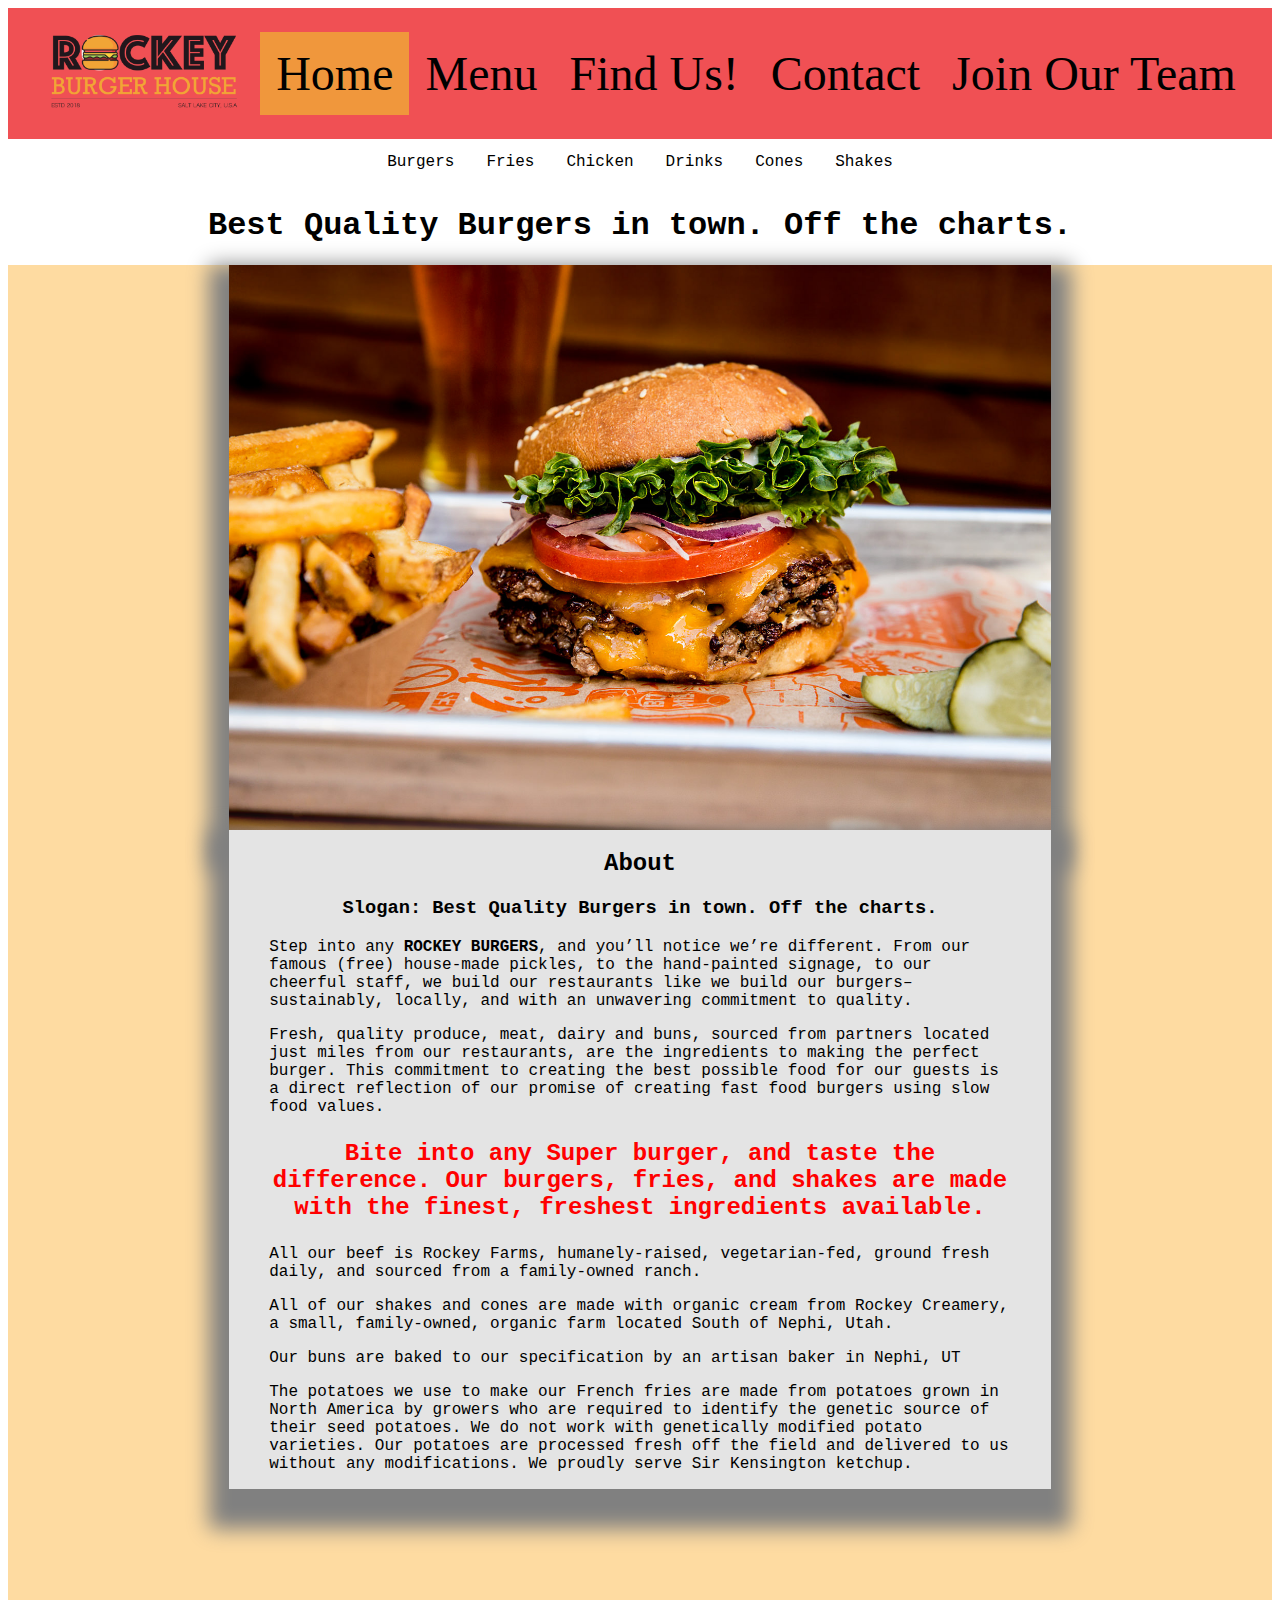
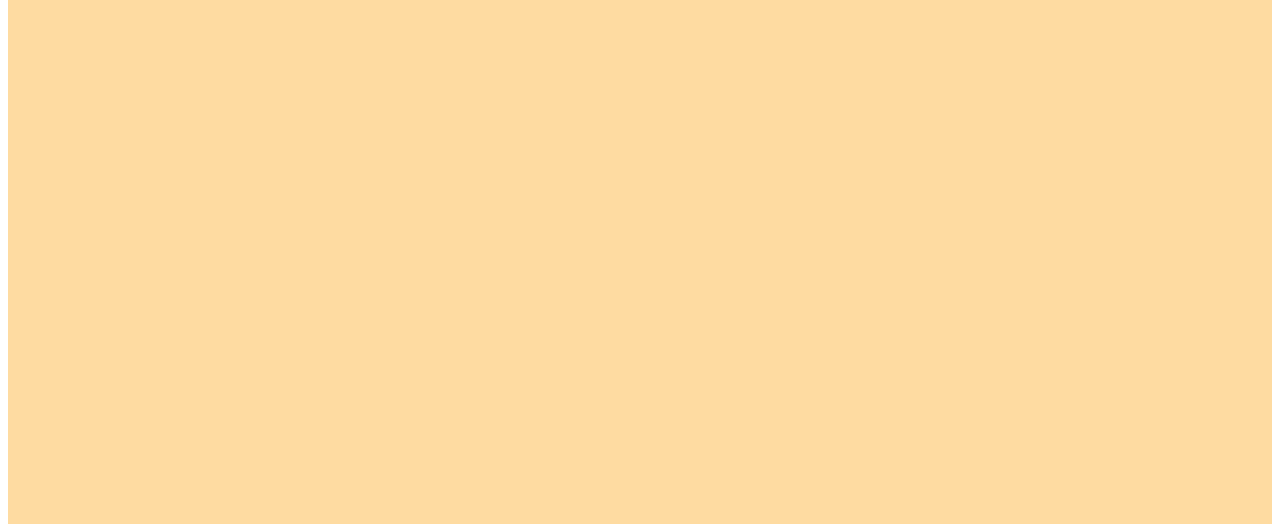
<file: index.html>
<!DOCTYPE html>
<html lang="en-us">

<head>
  <link href="index.css" rel="stylesheet">
  <title>Rockey Burgers</title>
  <meta charset="utf-8">
  <meta name="viewport" content="width=device-width, initial-scale=1, shrink-to-fit=no">
</head>

<body>
<header>
  <navbar>
    <ul>
      <li><a class="" href="index.html"><img class="nav-logo" src="pictures/rockeyburgers01-logo.png" alt="logo"></a>
      </li>
      <li><a class="active" href="../index.html">Home</a>
      </li>
      <li><a class="" href="pages/menu.html">Menu</a></li>
      <li><a class="" href="pages/maps.html">Find Us!</a></li>
      <li><a class="" href="pages/contact.html">Contact</a></li>
      <li><a class="" href="pages/apply.html">Join Our Team</a></li>
    </ul>

  </navbar>
  <nav>
    <ul>
      <li><a class="" href="pages/menu.html">Burgers</a></li>
      <li><a class="" href="pages/menu/fries.html">Fries</a></li>
      <li><a class="" href="pages/menu/chicken.html">Chicken</a></li>
      <li><a class="" href="pages/menu/drinks.html">Drinks</a></li>
      <li><a class="" href="pages/menu/cones.html">Cones</a></li>
      <li><a class="" href="pages/menu/shakes.html">Shakes</a></li>
    </ul>
  </nav>
  <div>
    <h1>Best Quality Burgers in town. Off the charts.</h1>
  </div>
</header>

<main>
  <div class="main-div">
    <img src="pictures/burger-hero.jpg" alt="burger-hero" class="main-pic">

    <div class="about">
      <h2>About</h2>
      <h3>Slogan: Best Quality Burgers in town. Off the charts.</h3>
      <div class="text-body">
        <p>Step into any <b>ROCKEY BURGERS</b>, and you’ll notice we’re different.
          From our famous (free) house-made pickles, to the hand-painted
          signage, to our cheerful staff, we build our restaurants like we build
          our burgers–sustainably, locally, and with an unwavering commitment
          to quality.</p>
        <p>Fresh, quality produce, meat, dairy and buns, sourced from partners
          located just miles from our restaurants, are the ingredients to making
          the perfect burger. This commitment to creating the best possible food
          for our guests is a direct reflection of our promise of creating fast food
          burgers using slow food values.</p>
        <p class="special-text"><b>Bite into any Super burger, and taste the difference.
          Our burgers, fries, and shakes are made with the finest,
          freshest ingredients available.</b></p>
        <p>All our beef is Rockey Farms, humanely-raised, vegetarian-fed,
          ground fresh daily, and sourced from a family-owned ranch.</p>
        <p>All of our shakes and cones are made with organic cream from
          Rockey Creamery, a small, family-owned, organic farm located South
          of Nephi, Utah.</p>
        <p>Our buns are baked to our specification by an artisan baker in Nephi,
          UT</p>
        <p>The potatoes we use to make our French fries are made from
          potatoes grown in North America by growers who are required to
          identify the genetic source of their seed potatoes. We do not work with
          genetically modified potato varieties. Our potatoes are processed
          fresh off the field and delivered to us without any modifications. We
          proudly serve Sir Kensington ketchup.</p>
      </div>
    </div>
    <iframe width="830" height="585" src="https://www.youtube.com/embed/ERUugjLmwuY" frameborder="0"
            allow="accelerometer; autoplay; encrypted-media; gyroscope; picture-in-picture" allowfullscreen></iframe>
  </div>
</main>

<footer>
</footer>

</body>

</html>
</file>
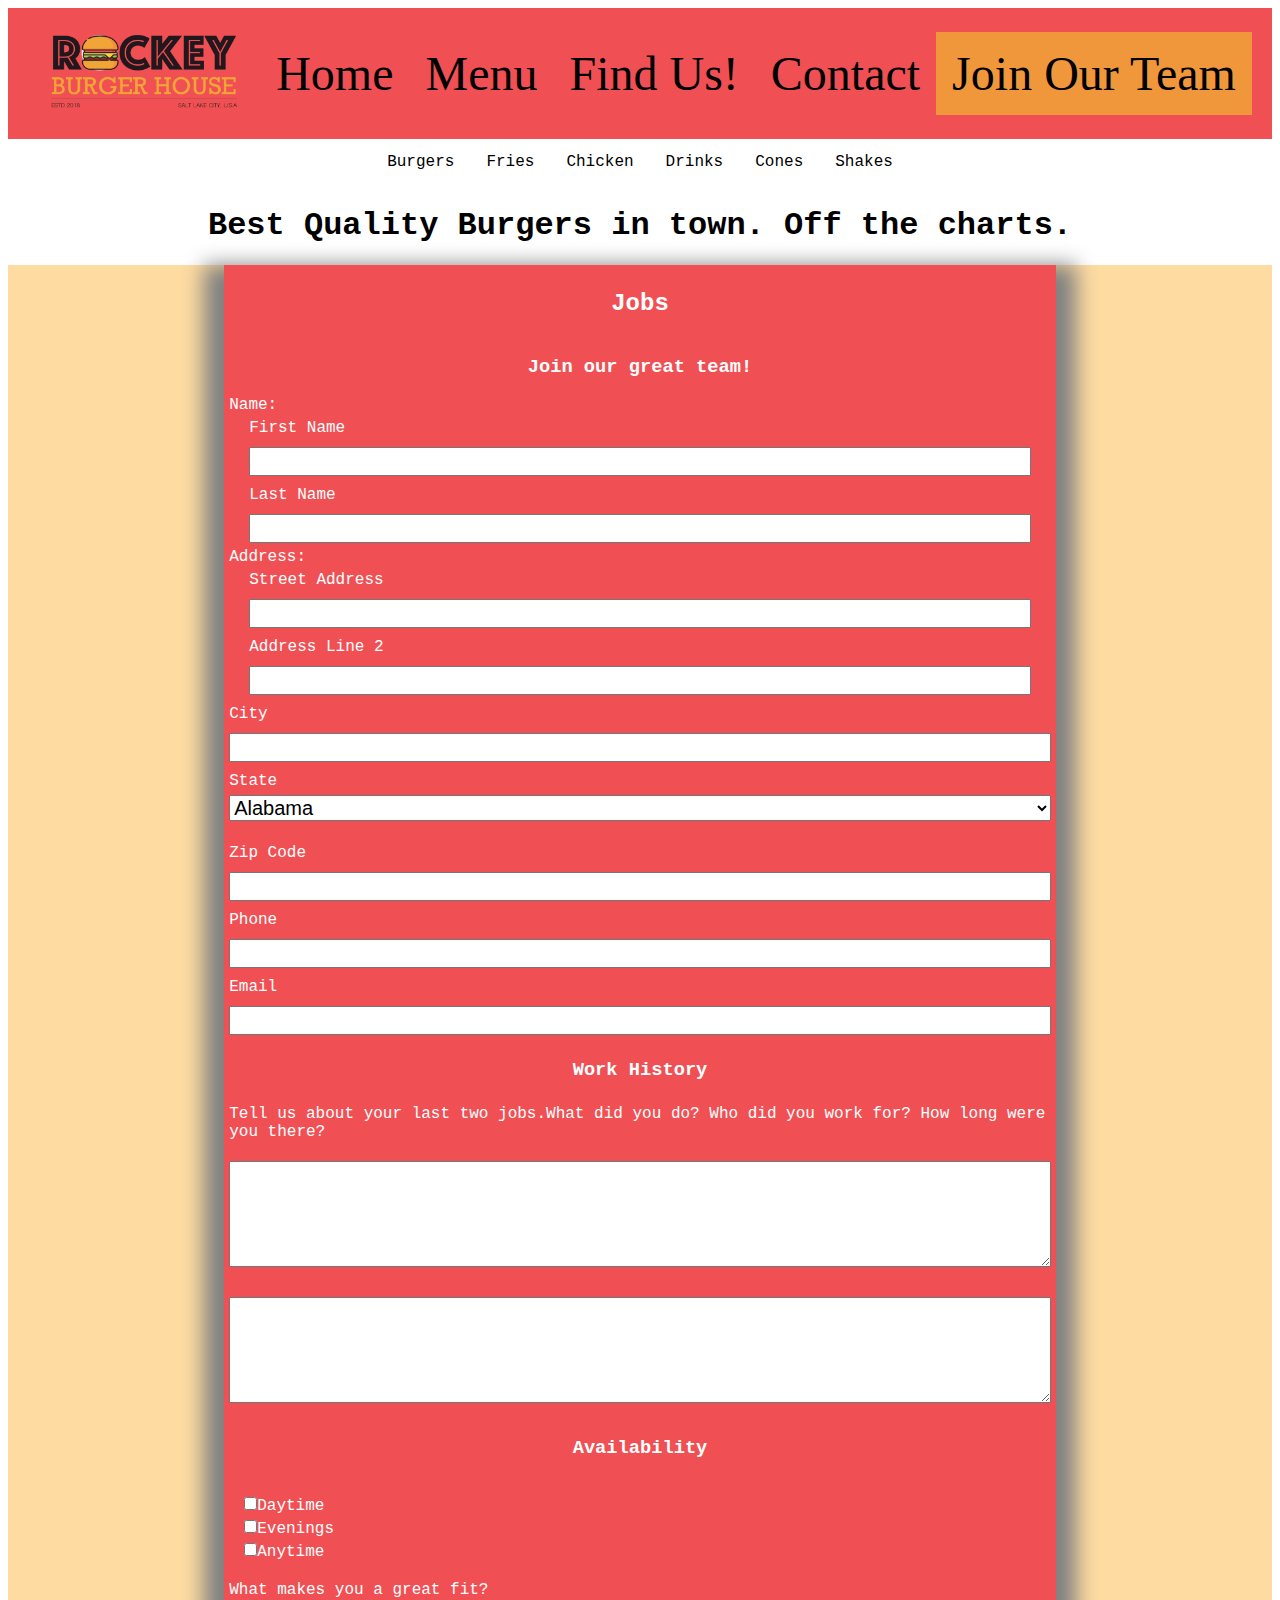
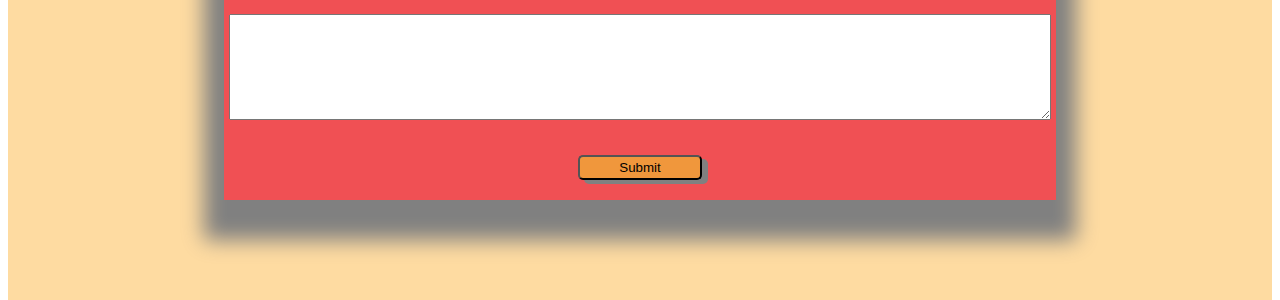
<file: pages/apply.html>
<!DOCTYPE html>
<html lang="en-us">

<head>
  <link href="apply.css" rel="stylesheet">
  <link href="../index.css" rel="stylesheet">
  <title>Rockey Burgers Maps</title>
  <meta charset="utf-8">
  <meta name="viewport" content="width=device-width, initial-scale=1, shrink-to-fit=no">
</head>

<body>
<header>
  <navbar>
    <ul>
      <li><a class="" href="../index.html"><img class="nav-logo" src="../pictures/rockeyburgers01-logo.png" alt="logo"></a>
      </li>
      <li><a class="" href="../index.html">Home</a>
      </li>
      <li><a class="" href="menu.html">Menu</a></li>
      <li><a class="" href="maps.html">Find Us!</a></li>
      <li><a class="" href="contact.html">Contact</a></li>
      <li><a class="active" href="apply.html">Join Our Team</a></li>
    </ul>

  </navbar>
  <nav>
    <ul>
      <li><a class="" href="menu.html">Burgers</a></li>
      <li><a class="" href="menu/fries.html">Fries</a></li>
      <li><a class="" href="menu/chicken.html">Chicken</a></li>
      <li><a class="" href="menu/drinks.html">Drinks</a></li>
      <li><a class="" href="menu/cones.html">Cones</a></li>
      <li><a class="" href="menu/shakes.html">Shakes</a></li>
    </ul>
  </nav>
  <div>
    <h1>Best Quality Burgers in town. Off the charts.</h1>
  </div>
</header>

<main>
  <div class="main-div">
    <h2>Jobs</h2>
    <h3>Join our great team!</h3>
    <form class="input" method="post">
      Name: <br>
      <div class="name">
        <label for="firstName">First Name</label>
        <input type="text" id="firstName" name="firstName">
        <label for="lastName">Last Name</label>
        <input type="text" id="lastName" name="lastName">
      </div>
      Address:<br>
      <div class="address">
        <label for="streetAddress">Street Address</label>
        <input type="text" id="streetAddress" name="streetAddress">
        <label for="address2">Address Line 2</label>
        <input type="text" id="address2" name="address2">
      </div>
      <div class="other">
        <label for="city">City</label>
        <input type="text" id="city" name="city">
        <label for="state">State</label>
        <select id="state" name="state">
          <option value="AL">Alabama</option>
          <option value="AK">Alaska</option>
          <option value="AZ">Arizona</option>
          <option value="AR">Arkansas</option>
          <option value="CA">California</option>
          <option value="CO">Colorado</option>
          <option value="CT">Connecticut</option>
          <option value="DE">Delaware</option>
          <option value="DC">District Of Columbia</option>
          <option value="FL">Florida</option>
          <option value="GA">Georgia</option>
          <option value="HI">Hawaii</option>
          <option value="ID">Idaho</option>
          <option value="IL">Illinois</option>
          <option value="IN">Indiana</option>
          <option value="IA">Iowa</option>
          <option value="KS">Kansas</option>
          <option value="KY">Kentucky</option>
          <option value="LA">Louisiana</option>
          <option value="ME">Maine</option>
          <option value="MD">Maryland</option>
          <option value="MA">Massachusetts</option>
          <option value="MI">Michigan</option>
          <option value="MN">Minnesota</option>
          <option value="MS">Mississippi</option>
          <option value="MO">Missouri</option>
          <option value="MT">Montana</option>
          <option value="NE">Nebraska</option>
          <option value="NV">Nevada</option>
          <option value="NH">New Hampshire</option>
          <option value="NJ">New Jersey</option>
          <option value="NM">New Mexico</option>
          <option value="NY">New York</option>
          <option value="NC">North Carolina</option>
          <option value="ND">North Dakota</option>
          <option value="OH">Ohio</option>
          <option value="OK">Oklahoma</option>
          <option value="OR">Oregon</option>
          <option value="PA">Pennsylvania</option>
          <option value="RI">Rhode Island</option>
          <option value="SC">South Carolina</option>
          <option value="SD">South Dakota</option>
          <option value="TN">Tennessee</option>
          <option value="TX">Texas</option>
          <option value="UT">Utah</option>
          <option value="VT">Vermont</option>
          <option value="VA">Virginia</option>
          <option value="WA">Washington</option>
          <option value="WV">West Virginia</option>
          <option value="WI">Wisconsin</option>
          <option value="WY">Wyoming</option>
        </select><br>
        <label for="zipCode">Zip Code</label>
        <input type="text" id="zipCode" name="zipCode">
        <label for="phone">Phone</label>
        <input type="text" id="phone" name="phone">
        <label for="email">Email</label>
        <input type="email" id="email" name="email">
      </div>

      <div class="work-history">
        <h3>Work History</h3>
        <label>Tell us about your last two jobs.What did you do? Who did you work
          for? How long were you there?</label>
        <textarea></textarea>
        <textarea></textarea>
      </div>
      <div class="available">
        <h3><label for="availability">Availability</label></h3>
        <div class="checkbox" id="availability">
          <input type="checkbox" name="daytime">Daytime<br>
          <input type="checkbox" name="evenings">Evenings<br>
          <input type="checkbox" name="anytime">Anytime<br>
        </div>
        <label for="greatFit" class="fit-text">
          What makes you a great fit?
          <textarea id="greatFit"></textarea>
        </label>
      </div>
    </form>
    <button type="submit">Submit</button>
  </div>
</main>

<footer>
</footer>

</body>

</html>
</file>
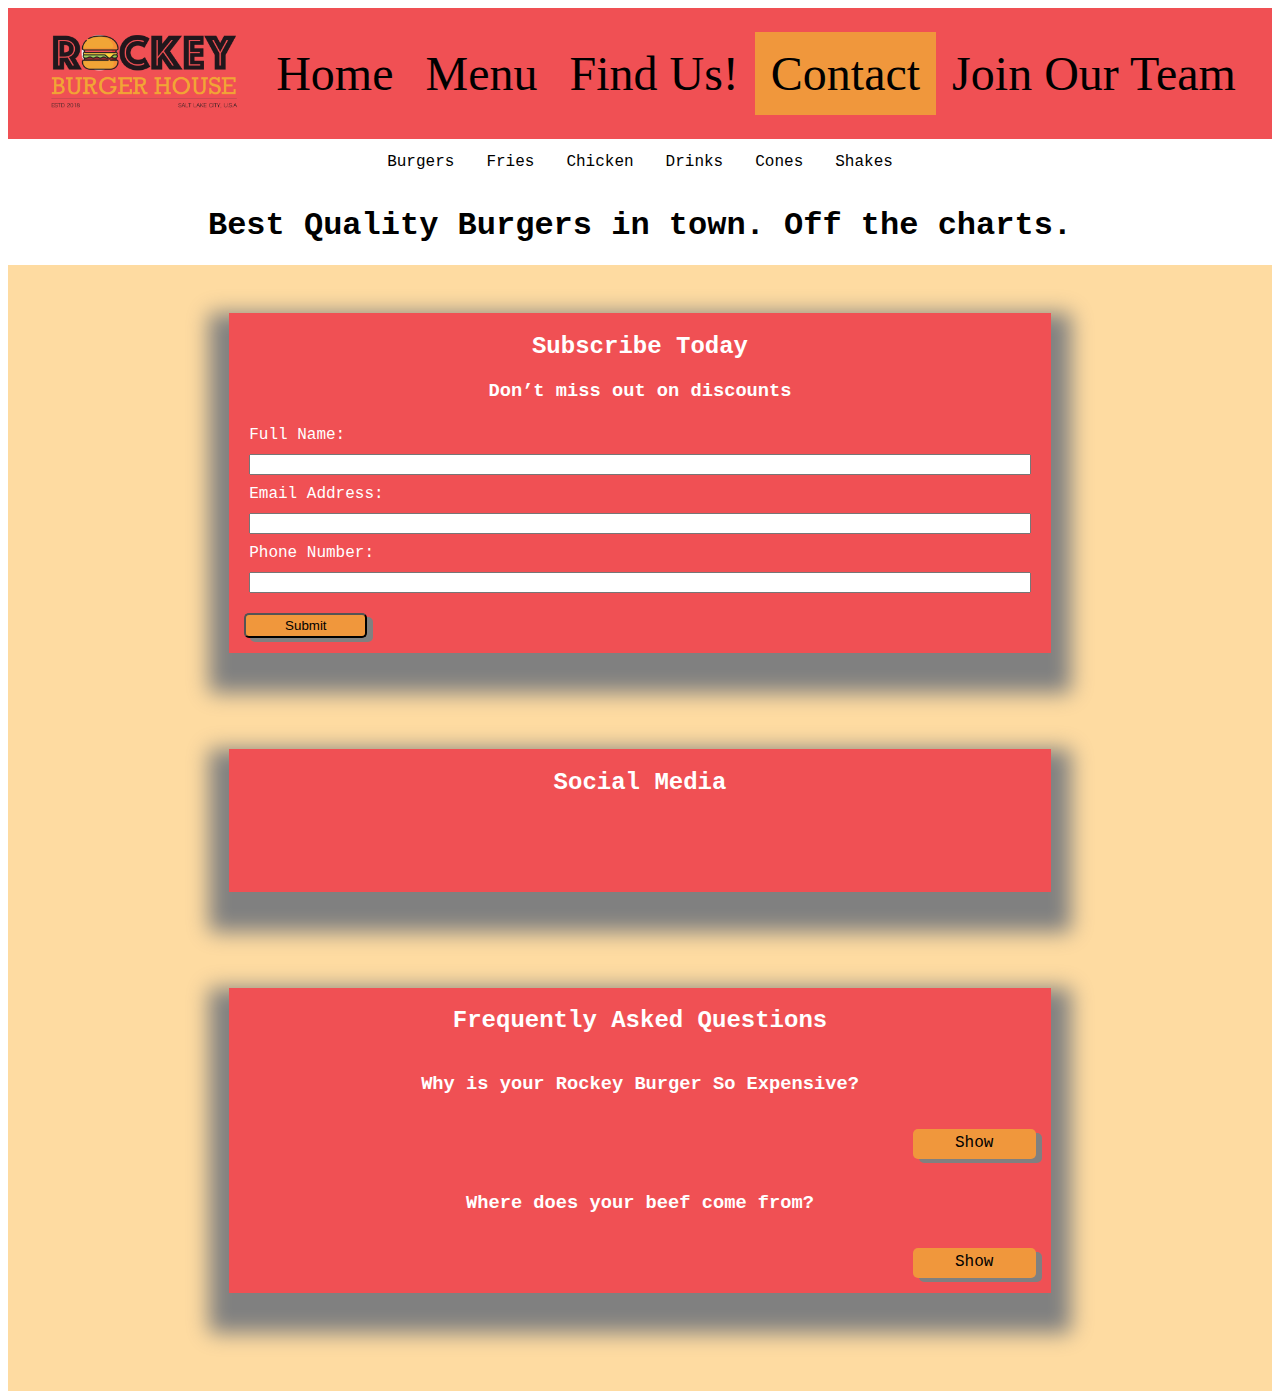
<file: pages/contact.html>
<!DOCTYPE html>
<html lang="en-us">

<head>
  <link rel="stylesheet" href="https://use.fontawesome.com/releases/v5.8.2/css/all.css"
        integrity="sha384-oS3vJWv+0UjzBfQzYUhtDYW+Pj2yciDJxpsK1OYPAYjqT085Qq/1cq5FLXAZQ7Ay" crossorigin="anonymous">
  <link href="contact.css" rel="stylesheet">
  <link href="../index.css" rel="stylesheet">
  <title>Rockey Burgers Maps</title>
  <meta charset="utf-8">
  <meta name="viewport" content="width=device-width, initial-scale=1, shrink-to-fit=no">
</head>

<body>
<header>
  <navbar>
    <ul>
      <li><a class="" href="../index.html"><img class="nav-logo" src="../pictures/rockeyburgers01-logo.png" alt="logo"></a>
      </li>
      <li><a class="" href="../index.html">Home</a>
      </li>
      <li><a class="" href="menu.html">Menu</a></li>
      <li><a class="" href="maps.html">Find Us!</a></li>
      <li><a class="active" href="contact.html">Contact</a></li>
      <li><a class="" href="apply.html">Join Our Team</a></li>
    </ul>

  </navbar>
  <nav>
    <ul>
      <li><a class="" href="menu.html">Burgers</a></li>
      <li><a class="" href="menu/fries.html">Fries</a></li>
      <li><a class="" href="menu/chicken.html">Chicken</a></li>
      <li><a class="" href="menu/drinks.html">Drinks</a></li>
      <li><a class="" href="menu/cones.html">Cones</a></li>
      <li><a class="" href="menu/shakes.html">Shakes</a></li>
    </ul>
  </nav>
  <div>
    <h1>Best Quality Burgers in town. Off the charts.</h1>
  </div>
</header>

<main>
  <div class="main-div">

    <div class="discount">
      <h2>Subscribe Today</h2>
      <h3>Don’t miss out on discounts</h3>
      <form class="discount-fields" method="post">
        <label for="name">Full Name:</label>
        <input type="text" id="name" name="name">
        <label for="email">Email Address:</label>
        <input type="email" id="email" name="email">
        <label for="phone">Phone Number:</label>
        <input type="text" id="phone" name="phone">
      </form>
      <button type="submit">Submit</button>
    </div>

    <div class="media">
      <h2>Social Media</h2>
      <div class="media-buttons">
        <a href="http://www.twitter.com/keyburgers" target="_blank"><i class="fab fa-twitter-square"></i></a>
        <a href="http://www.facebook.com/keyburgers" target="_blank"><i class="fab fa-facebook-square"></i></a>
      </div>
    </div>

    <div class="faq">
      <h2>Frequently Asked Questions</h2>
      <div class="question">
        <div class="question-title">
          <h3>Why is your Rockey Burger So Expensive?</h3>
          <a class="self-button" href="#expand1">Show</a>
        <p class="show-hide" id="expand1">
          We focus on making meals with the best and freshest ingredients, like
          humanely-raised beef that is ground fresh each day, organic chicken,
          and Rockey Family Dairy’s organic cream for our ice cream cones,
          sundaes and shakes.
          Our commitment to freshness and quality means higher prices than
          you’d find at traditional fast-food burger chains. It also means food
          that tastes way better — because, well, it is.
        </p>
      </div>
      <div class="question-beef">
        <div class="question-title">
          <h3>Where does your beef come from?</h3>
          <a class="self-button" href="#expand2">Show</a>
        <p class="show-hide" id="expand2">
          We source our humanely-raised, vegetarian-fed beef from local,
          family-owned ranches. We use an 85% to 15% protein to fat blend, a
          mixture of the lean protein and the marbling found on in a cut of steak
          for our ground beef. The mixture is ground daily, and thus, our
          burgers taste so amazing.
        </p>
      </div>
    </div>
  </div>
</main>

<footer>
</footer>

</body>

</html>
</file>
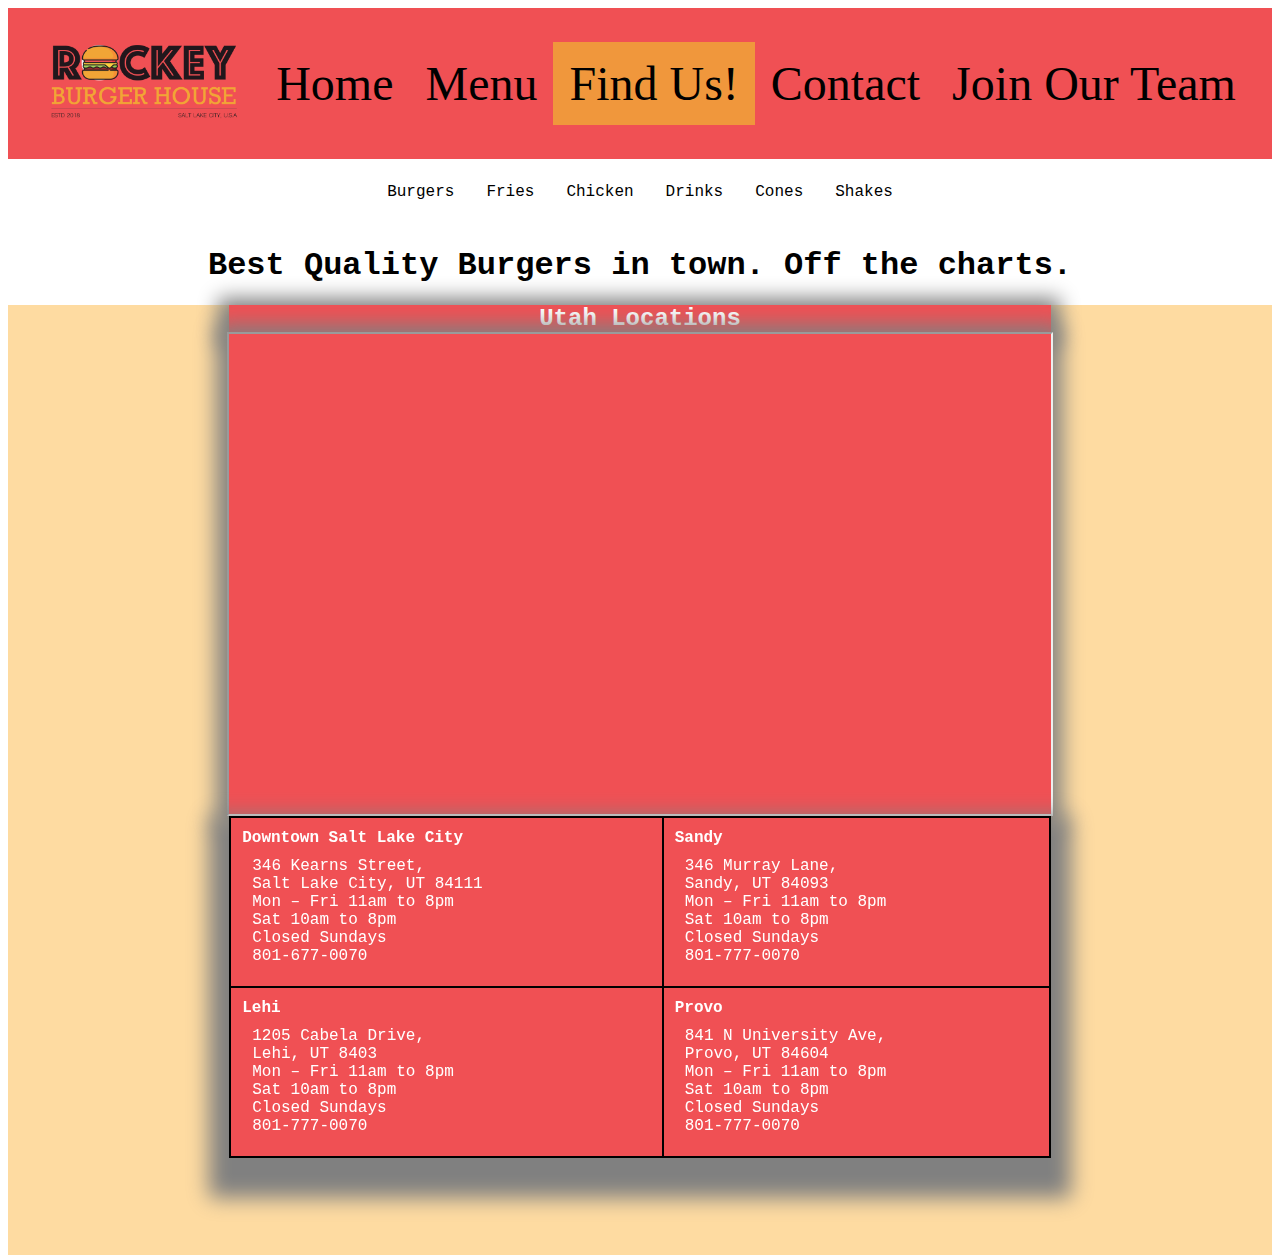
<file: pages/maps.html>
<!DOCTYPE html>
<html lang="en-us">

<head>
  <link href="../index.css" rel="stylesheet">
  <link href="maps.css" rel="stylesheet">
  <link rel="stylesheet" href="https://use.fontawesome.com/releases/v5.8.2/css/all.css"
        integrity="sha384-oS3vJWv+0UjzBfQzYUhtDYW+Pj2yciDJxpsK1OYPAYjqT085Qq/1cq5FLXAZQ7Ay" crossorigin="anonymous">
  <title>Rockey Burgers Maps</title>
  <meta charset="utf-8">
  <meta name="viewport" content="width=device-width, initial-scale=1, shrink-to-fit=no">
</head>

<body>
<header>
  <navbar>
    <ul>
      <li>
        <a class="" href="../index.html"><img class="nav-logo" src="../pictures/rockeyburgers01-logo.png"
                                              alt="logo"></a>
      </li>
      <li><a class="" href="../index.html">Home</a>
      </li>
      <li><a class="" href="menu.html">Menu</a></li>
      <li><a class="active" href="maps.html">Find Us!</a></li>
      <li><a class="" href="contact.html">Contact</a></li>
      <li><a class="" href="apply.html">Join Our Team</a></li>
    </ul>

  </navbar>
  <nav>
    <ul>
      <li><a class="" href="menu.html">Burgers</a></li>
      <li><a class="" href="menu/fries.html">Fries</a></li>
      <li><a class="" href="menu/chicken.html">Chicken</a></li>
      <li><a class="" href="menu/drinks.html">Drinks</a></li>
      <li><a class="" href="menu/cones.html">Cones</a></li>
      <li><a class="" href="menu/shakes.html">Shakes</a></li>
    </ul>
  </nav>
  <div>
    <h1>Best Quality Burgers in town. Off the charts.</h1>
  </div>
</header>

<main>
  <div class="main">
    <h2>Utah Locations</h2>
    <iframe src="https://www.google.com/maps/d/embed?mid=1efq9aGl5I_rKaBzi6zyr59pTw8rDx9_F" width="640" height="480"></iframe>
    <div class="table-align">
      <table>
        <tr>
          <td>
            <ul>
              <li><b><i class="fas fa-map-marker-alt"></i> Downtown Salt Lake City</b>
                <ul class="mapList">
                  <li>346 Kearns Street,</li>
                  <li>Salt Lake City, UT 84111</li>
                  <li>Mon – Fri 11am to 8pm</li>
                  <li>Sat 10am to 8pm</li>
                  <li>Closed Sundays</li>
                  <li>801-677-0070</li>
                </ul>
              </li>
            </ul>
          </td>

          <td>
            <ul>
              <li><b><i class="fas fa-map-marker-alt"></i> Sandy</b>
                <ul class="mapList">
                  <li>346 Murray Lane,</li>
                  <li>Sandy, UT 84093</li>
                  <li>Mon – Fri 11am to 8pm</li>
                  <li>Sat 10am to 8pm</li>
                  <li>Closed Sundays</li>
                  <li>801-777-0070</li>
                </ul>
              </li>
            </ul>
          </td>
        </tr>

        <tr>
          <td>
            <ul>
              <li>
                <b><i class="fas fa-map-marker-alt"></i> Lehi</b>
                <ul class="mapList">
                  <li>1205 Cabela Drive,</li>
                  <li>Lehi, UT 8403</li>
                  <li>Mon – Fri 11am to 8pm</li>
                  <li>Sat 10am to 8pm</li>
                  <li>Closed Sundays</li>
                  <li>801-777-0070</li>
                </ul>
              </li>
            </ul>
          </td>

          <td>
            <ul>
              <li><b><i class="fas fa-map-marker-alt"></i> Provo</b>
                <ul class="mapList">
                  <li>841 N University Ave,</li>
                  <li>Provo, UT 84604</li>
                  <li>Mon – Fri 11am to 8pm</li>
                  <li>Sat 10am to 8pm</li>
                  <li>Closed Sundays</li>
                  <li>801-777-0070</li>
                </ul>
              </li>
            </ul>
          </td>
        </tr>
      </table>
    </div>
  </div>
</main>

<footer>
</footer>

</body>

</html>
</file>
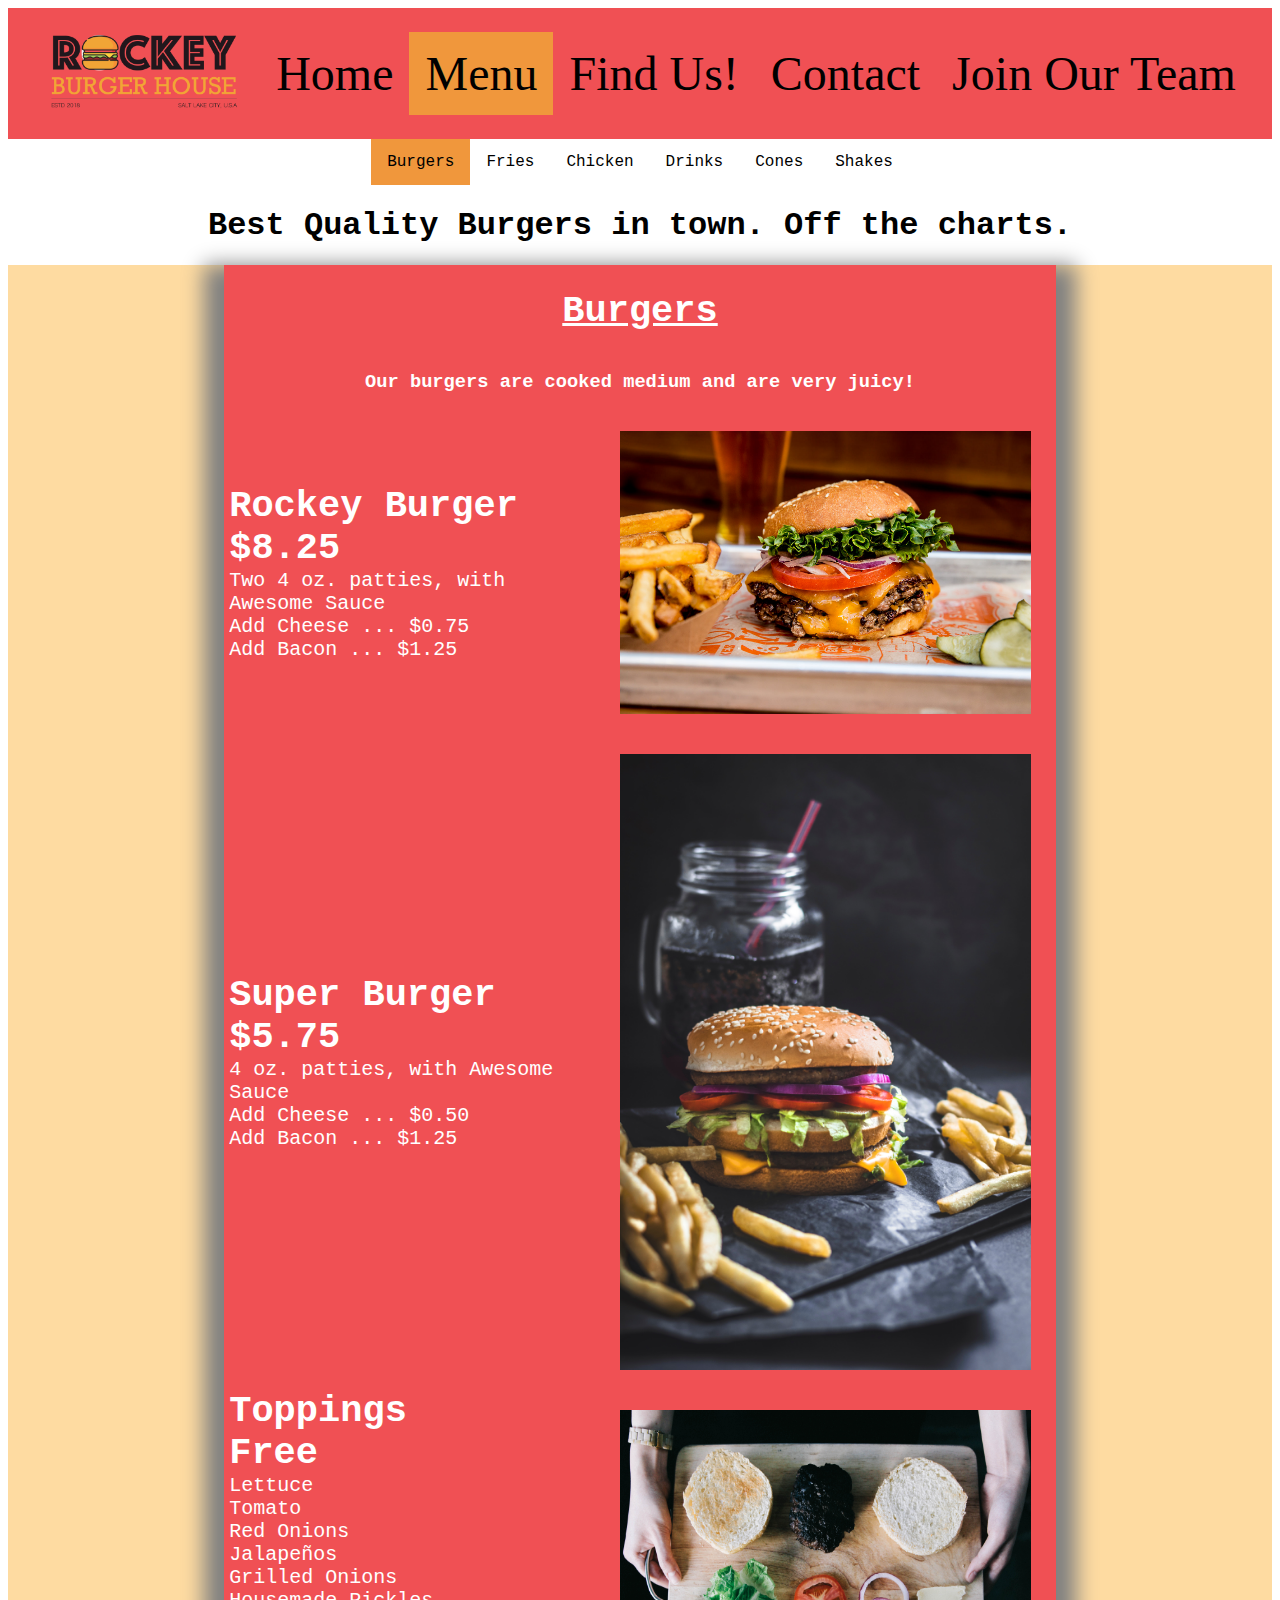
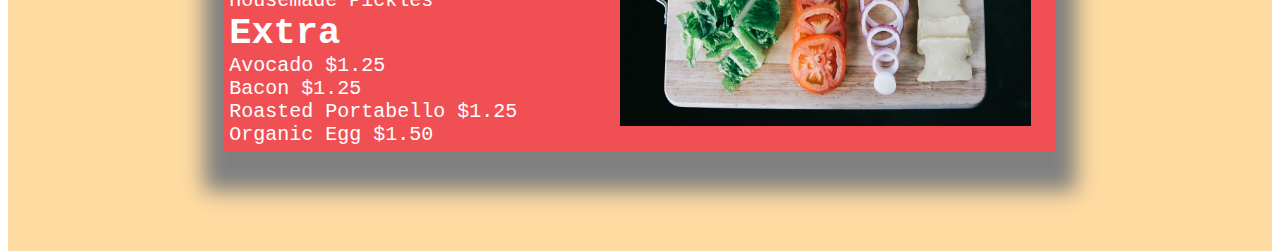
<file: pages/menu.html>
<!DOCTYPE html>
<html lang="en-us">

<head>
  <link href="menu.css" rel="stylesheet">
  <link href="../index.css" rel="stylesheet">
  <title>Rockey Burgers Menu - burgers</title>
  <meta charset="utf-8">
  <meta name="viewport" content="width=device-width, initial-scale=1, shrink-to-fit=no">
</head>

<body>
<header>
  <navbar>
    <ul>
      <li><a class="" href="../index.html"><img class="nav-logo" src="../pictures/rockeyburgers01-logo.png" alt="logo"></a>
      </li>
      <li><a class="" href="../index.html">Home</a>
      </li>
      <li><a class="active" href="menu.html">Menu</a></li>
      <li><a class="" href="maps.html">Find Us!</a></li>
      <li><a class="" href="contact.html">Contact</a></li>
      <li><a class="" href="apply.html">Join Our Team</a></li>
    </ul>

  </navbar>
  <nav>
    <ul>
      <li><a class="active" href="menu.html">Burgers</a></li>
      <li><a class="" href="menu/fries.html">Fries</a></li>
      <li><a class="" href="menu/chicken.html">Chicken</a></li>
      <li><a class="" href="menu/drinks.html">Drinks</a></li>
      <li><a class="" href="menu/cones.html">Cones</a></li>
      <li><a class="" href="menu/shakes.html">Shakes</a></li>
    </ul>
  </nav>
  <div>
    <h1>Best Quality Burgers in town. Off the charts.</h1>
  </div>
</header>
<main>
  <div class="main-div">
    <h2><u>Burgers</u></h2>
    <h3>Our burgers are cooked medium and are very juicy!</h3>
    <div class="lists">
      <div class="lineUp">
        <ul>
          <li><strong>Rockey Burger $8.25</strong>
            <ul>
              <li>Two 4 oz. patties, with Awesome Sauce</li>
              <li>Add Cheese ... $0.75</li>
              <li>Add Bacon ... $1.25</li>
            </ul>
          </li>
        </ul>
        <img src="../pictures/burger-hero.jpg" alt="rockey burger picture">
      </div>
      <div class="lineUp">
        <ul>
          <li><strong>Super Burger $5.75</strong>
            <ul>
              <li>4 oz. patties, with Awesome Sauce</li>
              <li>Add Cheese ... $0.50</li>
              <li>Add Bacon ... $1.25</li>
            </ul>
          </li>
        </ul>
        <img src="../pictures/singlePatty.jpg" alt="super burger image">
      </div>
      <div class="lineUp">
        <ul>
          <li style="font-size: large"><strong>Toppings</strong></li>
          <li><strong>Free</strong>
            <ul>
              <li>Lettuce</li>
              <li>Tomato</li>
              <li>Red Onions</li>
              <li>Jalapeños</li>
              <li>Grilled Onions</li>
              <li>Housemade Pickles</li>
            </ul>
          </li>
          <li><strong>Extra</strong>
            <ul>
              <li>Avocado $1.25</li>
              <li>Bacon $1.25</li>
              <li>Roasted Portabello $1.25</li>
              <li>Organic Egg $1.50</li>
            </ul>
          </li>
        </ul>
        <img src="../pictures/toppings.jpg" alt="topping picture">
      </div>
    </div>
  </div>

</main>

<footer>
</footer>

</body>

</html>
</file>
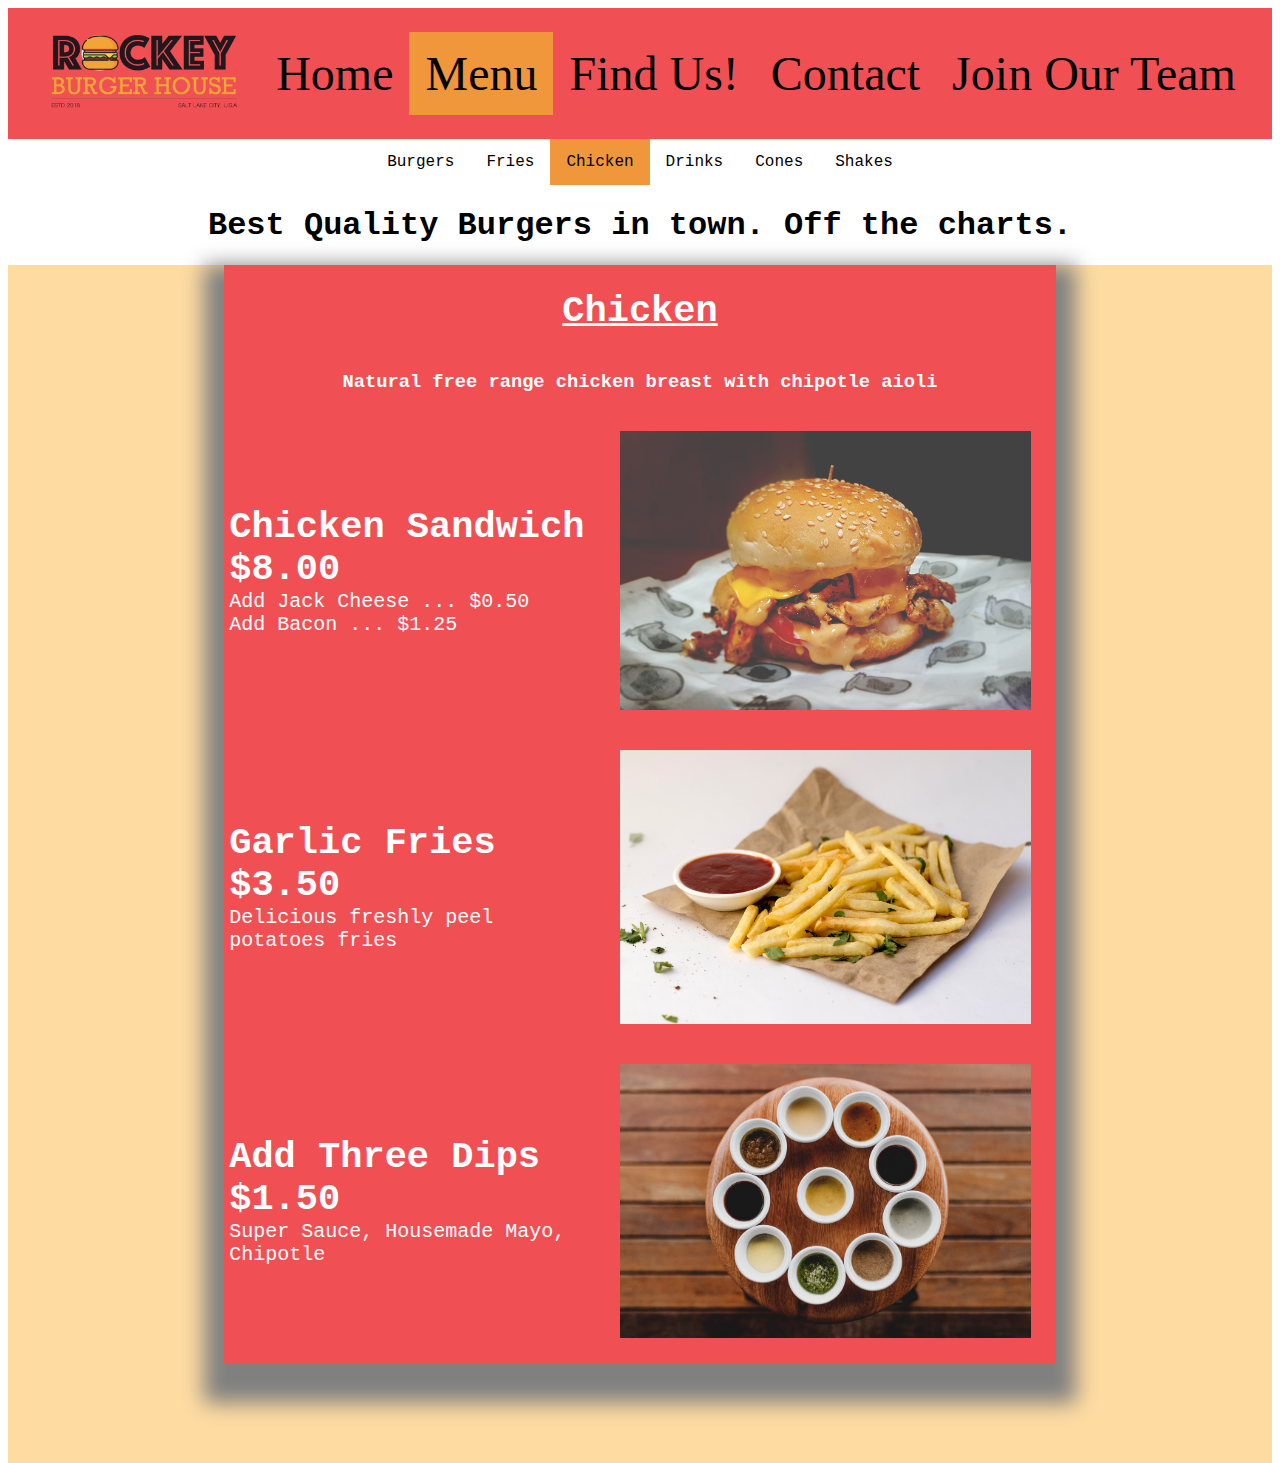
<file: pages/menu/chicken.html>
<!DOCTYPE html>
<html lang="en-us">

<head>
  <link href="../menu.css" rel="stylesheet">
  <link href="../../index.css" rel="stylesheet">
  <title>Rockey Burgers Menu - chicken</title>
  <meta charset="utf-8">
  <meta name="viewport" content="width=device-width, initial-scale=1, shrink-to-fit=no">
</head>

<body>
<header>
  <navbar>
    <ul>
      <li><a class="" href="../../index.html"><img class="nav-logo" src="../../pictures/rockeyburgers01-logo.png"
                                                   alt="logo"></a>
      </li>
      <li><a class="" href="../../index.html">Home</a>
      </li>
      <li><a class="active" href="../menu.html">Menu</a></li>
      <li><a class="" href="../maps.html">Find Us!</a></li>
      <li><a class="" href="../contact.html">Contact</a></li>
      <li><a class="" href="../apply.html">Join Our Team</a></li>
    </ul>

  </navbar>
  <nav>
    <ul>
      <li><a class="" href="../menu.html">Burgers</a></li>
      <li><a class="" href="fries.html">Fries</a></li>
      <li><a class="active" href="chicken.html">Chicken</a></li>
      <li><a class="" href="drinks.html">Drinks</a></li>
      <li><a class="" href="cones.html">Cones</a></li>
      <li><a class="" href="shakes.html">Shakes</a></li>
    </ul>
  </nav>
  <div>
    <h1>Best Quality Burgers in town. Off the charts.</h1>
  </div>
</header>
<main>
  <div class="main-div">
    <h2><u>Chicken</u></h2>
    <h3>Natural free range chicken breast with chipotle aioli</h3>
    <div class="lists">
      <div class="lineUp">
        <ul>
          <li><strong>Chicken Sandwich $8.00</strong>
            <ul>
              <li>Add Jack Cheese ... $0.50</li>
              <li>Add Bacon ... $1.25</li>
            </ul>
          </li>
        </ul>
        <img src="../../pictures/chickenburger.jpg" alt="chicken sandwich picture">
      </div>
      <div class="lineUp">
        <ul>
          <li><strong>Garlic Fries $3.50</strong>
            <ul>
              <li>Delicious freshly peel potatoes fries</li>
            </ul>
          </li>
        </ul>
        <img src="../../pictures/garlicfries.jpg" alt="garlic fries image">
      </div>
      <div class="lineUp">
        <ul>
          <li><strong>Add Three Dips $1.50</strong>
            <ul>
              <li>Super Sauce, Housemade Mayo, Chipotle</li>
            </ul>
          </li>
        </ul>
        <img src="../../pictures/dips.jpg" alt="dip image">
      </div>
    </div>
  </div>

</main>

<footer>
</footer>

</body>

</html>
</file>
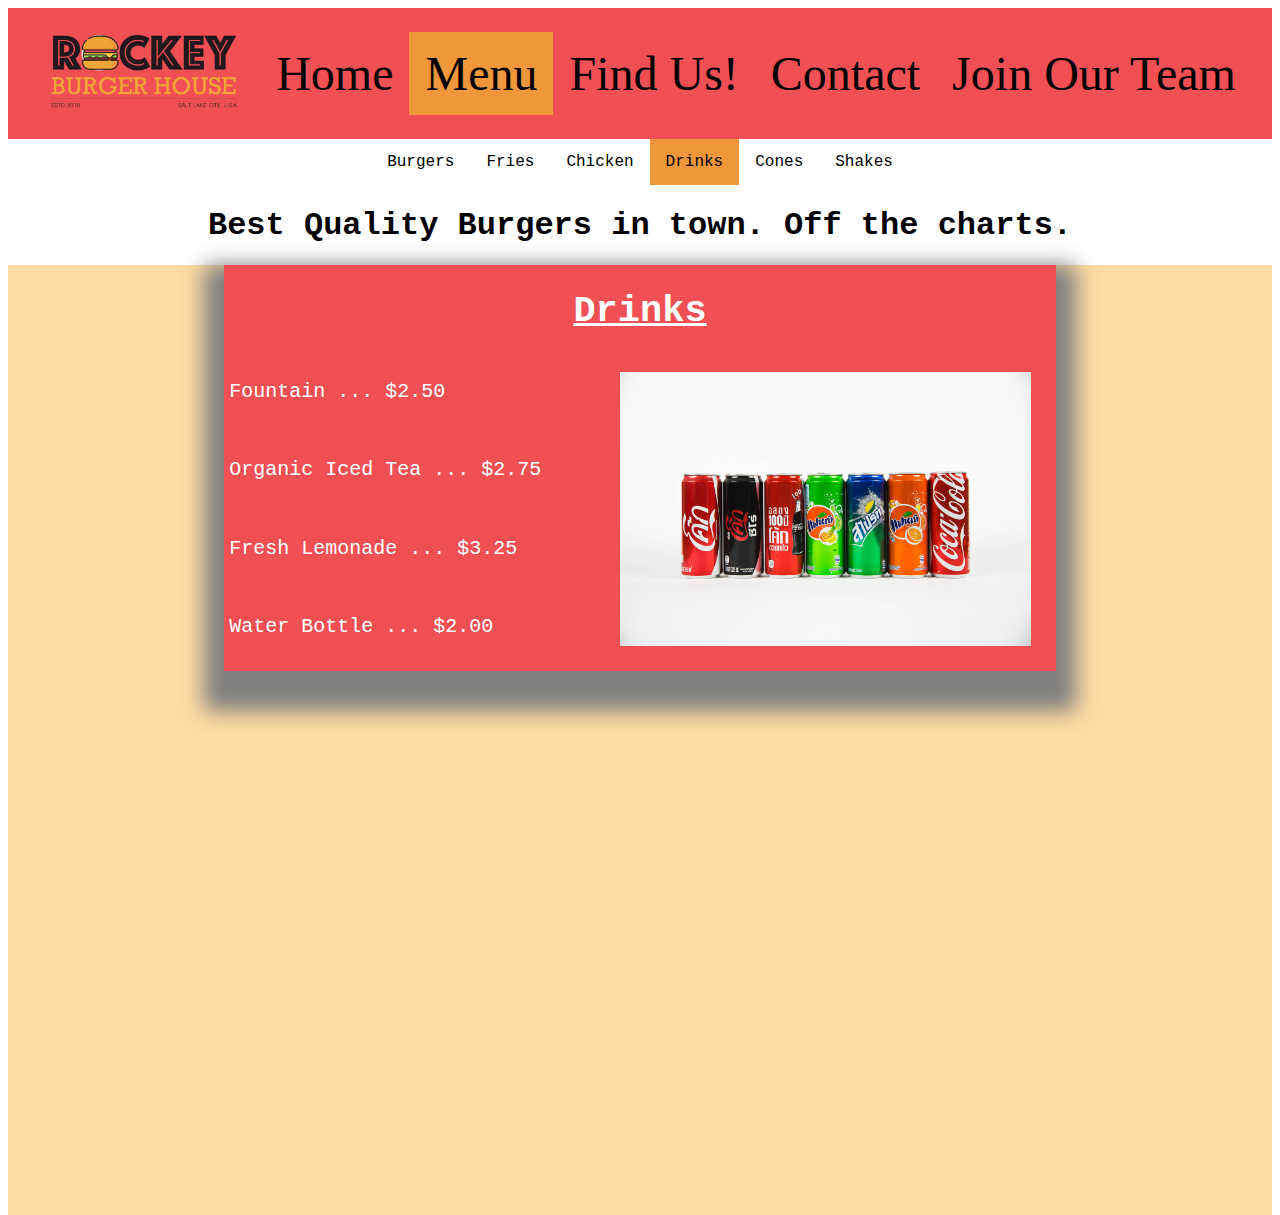
<file: pages/menu/drinks.html>
<!DOCTYPE html>
<html lang="en-us">

<head>
  <link href="../menu.css" rel="stylesheet">
  <link href="../../index.css" rel="stylesheet">
  <title>Rockey Burgers Menu - drinks</title>
  <meta charset="utf-8">
  <meta name="viewport" content="width=device-width, initial-scale=1, shrink-to-fit=no">
</head>

<body>
<header>
  <navbar>
    <ul>
      <li><a class="" href="../../index.html"><img class="nav-logo" src="../../pictures/rockeyburgers01-logo.png"
                                                   alt="logo"></a>
      </li>
      <li><a class="" href="../../index.html">Home</a>
      </li>
      <li><a class="active" href="../menu.html">Menu</a></li>
      <li><a class="" href="../maps.html">Find Us!</a></li>
      <li><a class="" href="../contact.html">Contact</a></li>
      <li><a class="" href="../apply.html">Join Our Team</a></li>
    </ul>

  </navbar>
  <nav>
    <ul>
      <li><a class="" href="../menu.html">Burgers</a></li>
      <li><a class="" href="fries.html">Fries</a></li>
      <li><a class="" href="chicken.html">Chicken</a></li>
      <li><a class="active" href="drinks.html">Drinks</a></li>
      <li><a class="" href="cones.html">Cones</a></li>
      <li><a class="" href="shakes.html">Shakes</a></li>
    </ul>
  </nav>
  <div>
    <h1>Best Quality Burgers in town. Off the charts.</h1>
  </div>
</header>
<main>
  <div class="main-div">
    <h2><u>Drinks</u></h2>
    <div class="lists">
      <div class="lineUp">
        <ul>
          <li>Fountain ... $2.50</li>
          <li>Organic Iced Tea ... $2.75</li>
          <li>Fresh Lemonade ... $3.25</li>
          <li>Water Bottle ... $2.00</li>
        </ul>
        <img src="../../pictures/drinks.jpg" alt="drinks picture">
      </div>
    </div>
  </div>

</main>

<footer>
</footer>

</body>

</html>
</file>
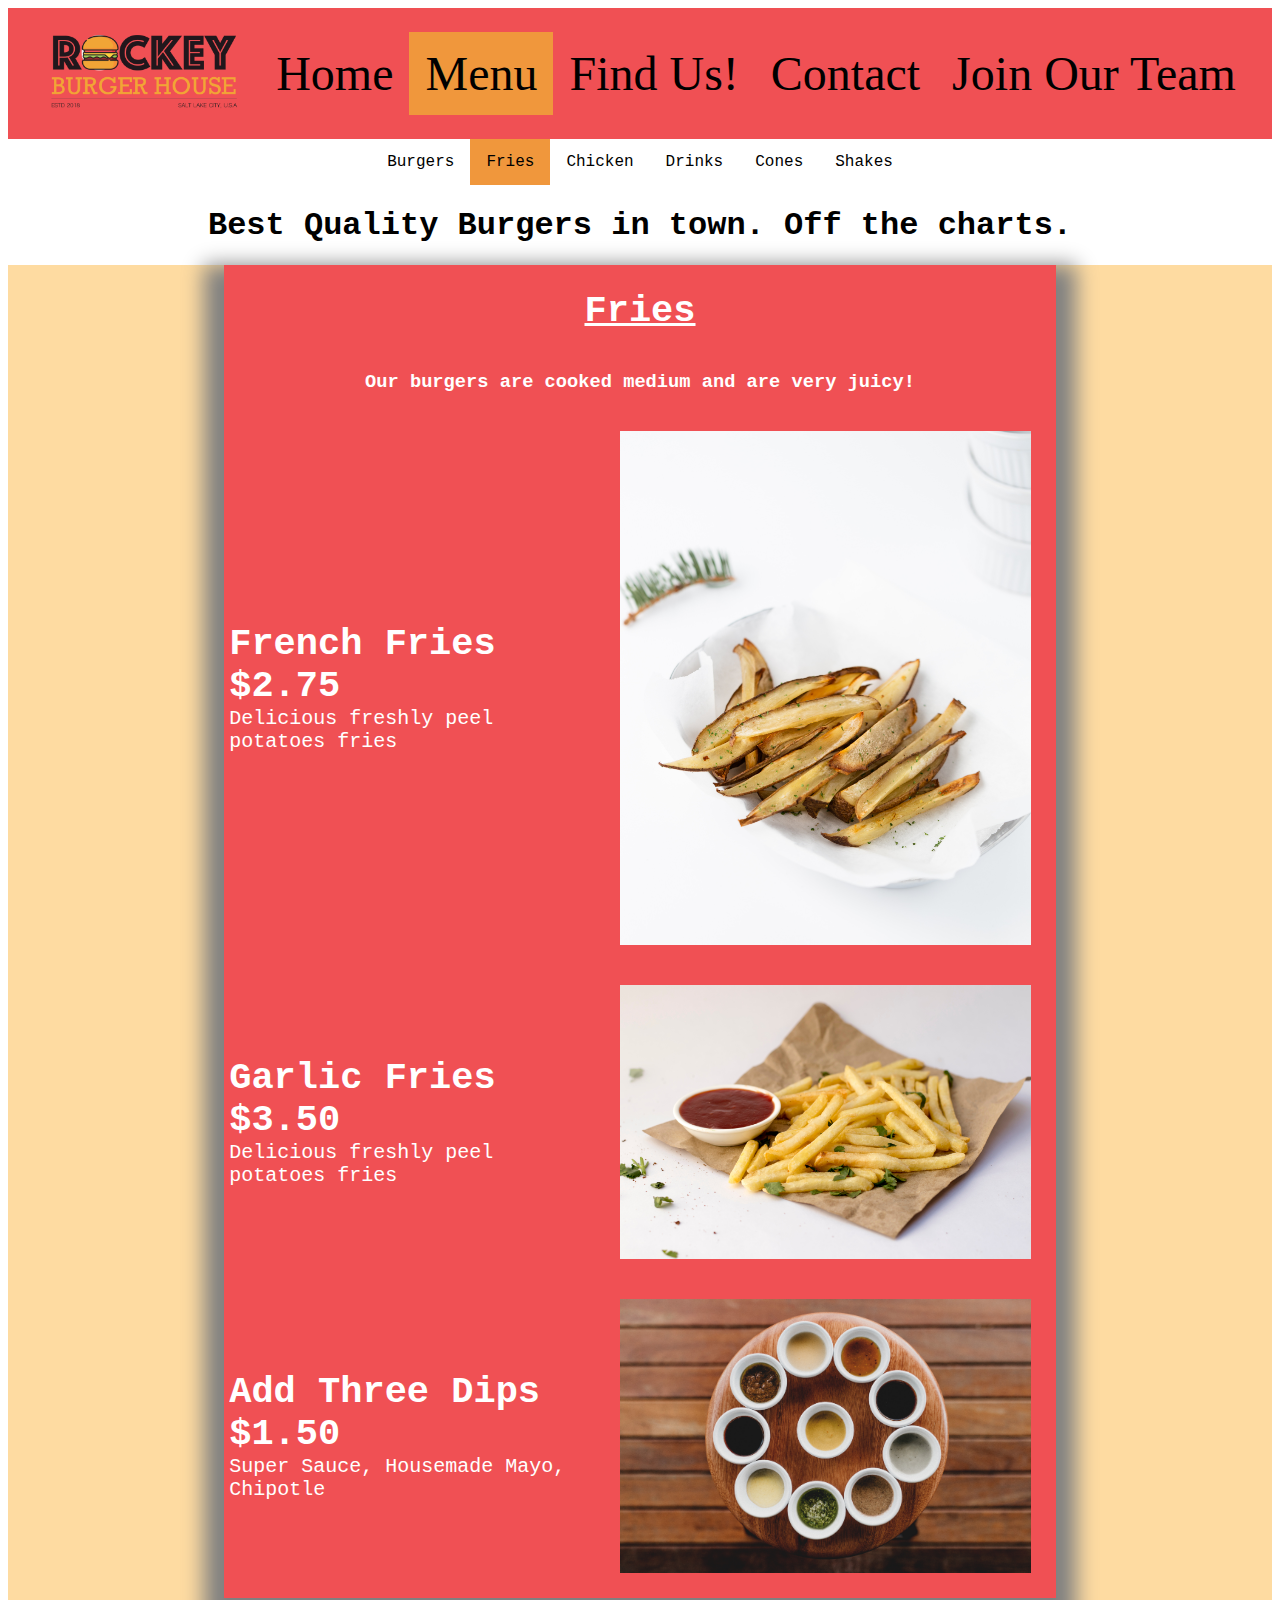
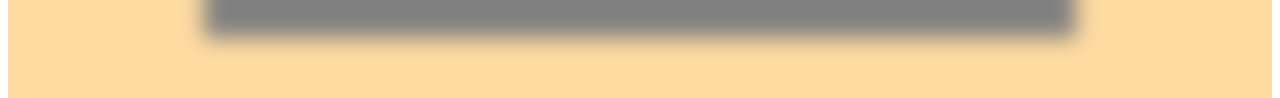
<file: pages/menu/fries.html>
<!DOCTYPE html>
<html lang="en-us">

<head>
  <link href="../menu.css" rel="stylesheet">
  <link href="../../index.css" rel="stylesheet">
  <title>Rockey Burgers Menu - fries</title>
  <meta charset="utf-8">
  <meta name="viewport" content="width=device-width, initial-scale=1, shrink-to-fit=no">
</head>

<body>
<header>
  <navbar>
    <ul>
      <li><a class="" href="../../index.html"><img class="nav-logo" src="../../pictures/rockeyburgers01-logo.png"
                                                   alt="logo"></a>
      </li>
      <li><a class="" href="../../index.html">Home</a>
      </li>
      <li><a class="active" href="../menu.html">Menu</a></li>
      <li><a class="" href="../maps.html">Find Us!</a></li>
      <li><a class="" href="../contact.html">Contact</a></li>
      <li><a class="" href="../apply.html">Join Our Team</a></li>
    </ul>

  </navbar>
  <nav>
    <ul>
      <li><a class="" href="../menu.html">Burgers</a></li>
      <li><a class="active" href="fries.html">Fries</a></li>
      <li><a class="" href="chicken.html">Chicken</a></li>
      <li><a class="" href="drinks.html">Drinks</a></li>
      <li><a class="" href="cones.html">Cones</a></li>
      <li><a class="" href="shakes.html">Shakes</a></li>
    </ul>
  </nav>
  <div>
    <h1>Best Quality Burgers in town. Off the charts.</h1>
  </div>
</header>
<main>
  <div class="main-div">
    <h2><u>Fries</u></h2>
    <h3>Our burgers are cooked medium and are very juicy!</h3>
    <div class="lists">
      <div class="lineUp">
        <ul>
          <li><strong> French Fries $2.75</strong>
            <ul>
              <li>Delicious freshly peel potatoes fries</li>
            </ul>
          </li>
        </ul>
        <img src="../../pictures/fries.jpg" alt="fries picture">
      </div>
      <div class="lineUp">
        <ul>
          <li><strong>Garlic Fries $3.50</strong>
            <ul>
              <li>Delicious freshly peel potatoes fries</li>
            </ul>
          </li>
        </ul>
        <img src="../../pictures/garlicfries.jpg" alt="garlic fries image">
      </div>
      <div class="lineUp">
        <ul>
          <li><strong>Add Three Dips $1.50</strong>
            <ul>
              <li>Super Sauce, Housemade Mayo, Chipotle</li>
            </ul>
          </li>
        </ul>
        <img src="../../pictures/dips.jpg" alt="dip image">
      </div>
    </div>
  </div>

</main>

<footer>
</footer>

</body>

</html>
</file>
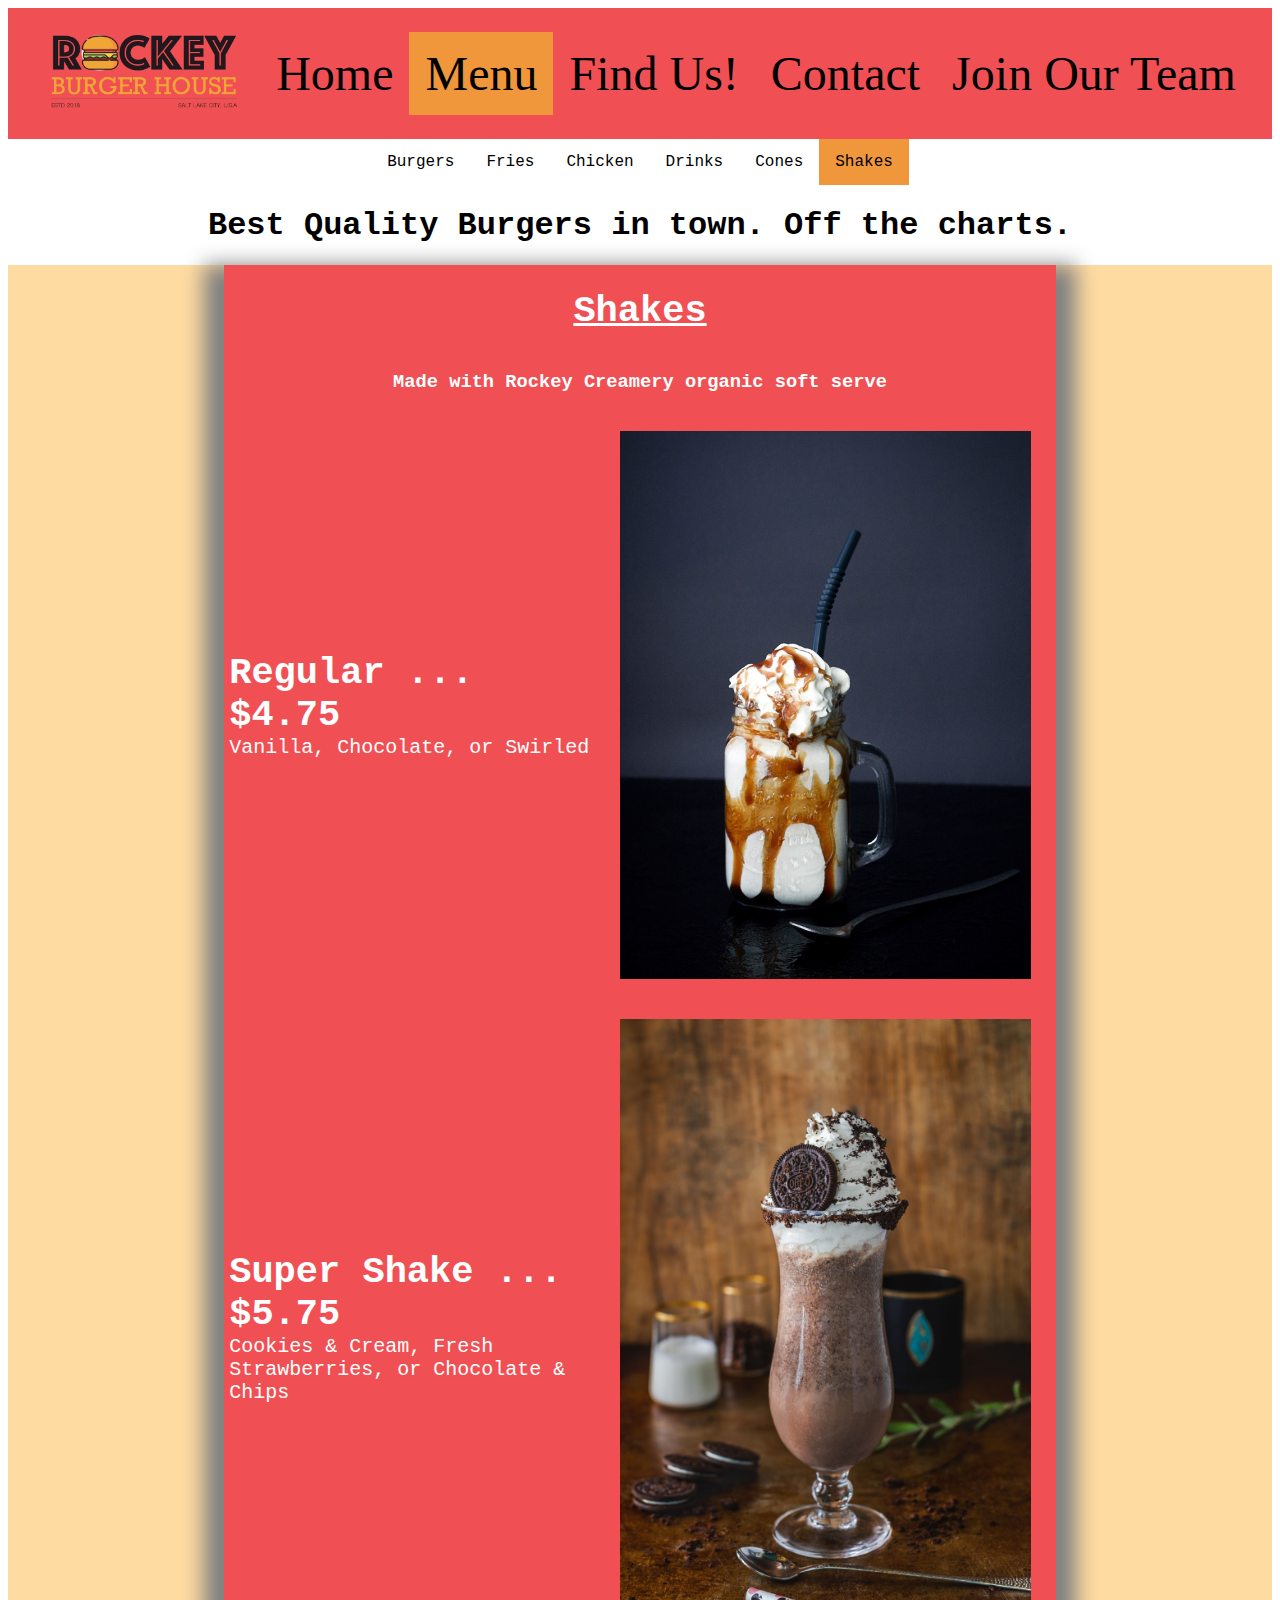
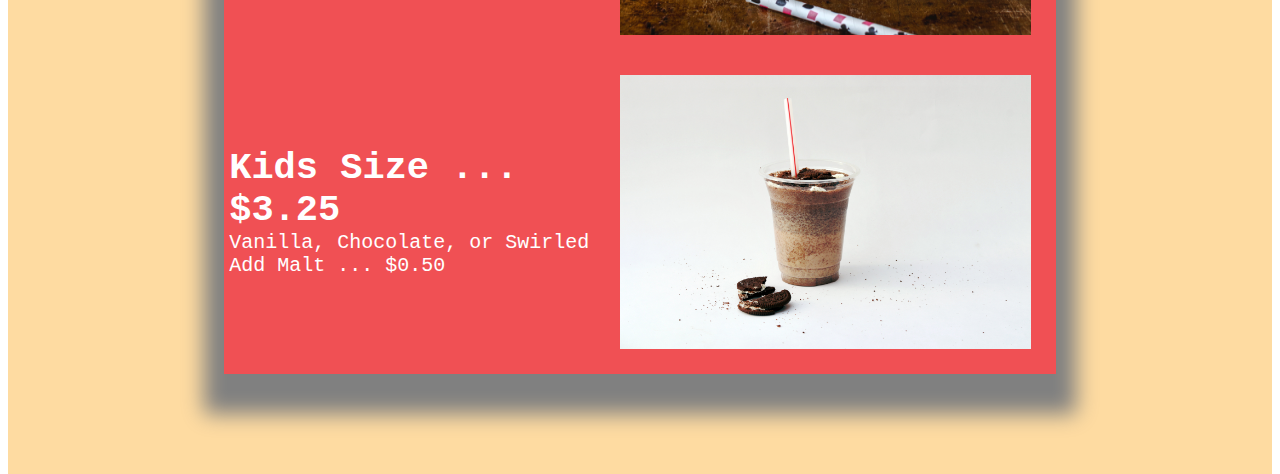
<file: pages/menu/shakes.html>
<!DOCTYPE html>
<html lang="en-us">

<head>
  <link href="../menu.css" rel="stylesheet">
  <link href="../../index.css" rel="stylesheet">
  <title>Rockey Burgers Menu - shakes</title>
  <meta charset="utf-8">
  <meta name="viewport" content="width=device-width, initial-scale=1, shrink-to-fit=no">
</head>

<body>
<header>
  <navbar>
    <ul>
      <li><a class="" href="../../index.html"><img class="nav-logo" src="../../pictures/rockeyburgers01-logo.png"
                                                   alt="logo"></a>
      </li>
      <li><a class="" href="../../index.html">Home</a>
      </li>
      <li><a class="active" href="../menu.html">Menu</a></li>
      <li><a class="" href="../maps.html">Find Us!</a></li>
      <li><a class="" href="../contact.html">Contact</a></li>
      <li><a class="" href="../apply.html">Join Our Team</a></li>
    </ul>

  </navbar>
  <nav>
    <ul>
      <li><a class="" href="../menu.html">Burgers</a></li>
      <li><a class="" href="fries.html">Fries</a></li>
      <li><a class="" href="chicken.html">Chicken</a></li>
      <li><a class="" href="drinks.html">Drinks</a></li>
      <li><a class="" href="cones.html">Cones</a></li>
      <li><a class="active" href="shakes.html">Shakes</a></li>
    </ul>
  </nav>
  <div>
    <h1>Best Quality Burgers in town. Off the charts.</h1>
  </div>
</header>
<main>
  <div class="main-div">
    <h2><u>Shakes</u></h2>
    <h3>Made with Rockey Creamery organic soft serve</h3>
    <div class="lists">
      <div class="lineUp">
        <ul>
          <li><strong>Regular ... $4.75</strong>
            <ul>
              <li>Vanilla, Chocolate, or Swirled</li>
            </ul>
          </li>
        </ul>
        <img src="../../pictures/milkshake.jpg" alt="milkshake picture">
      </div>
      <div class="lineUp">
        <ul>
          <li><strong>Super Shake ... $5.75</strong>
            <ul>
              <li>Cookies & Cream, Fresh Strawberries, or Chocolate & Chips</li>
            </ul>
          </li>
        </ul>
        <img src="../../pictures/superShaek.jpg" alt="super shake image">
      </div>
      <div class="lineUp">
        <ul>
          <li><strong>Kids Size ... $3.25</strong>
            <ul>
              <li>Vanilla, Chocolate, or Swirled</li>
              <li>Add Malt ... $0.50</li>
            </ul>
          </li>
        </ul>
        <img src="../../pictures/kidsShake.jpg" alt="kids size image">
      </div>
    </div>
  </div>

</main>

<footer>
</footer>

</body>

</html>
</file>
<file: index.css>
main {
  min-height: 100%;
  size: 6in;
  padding-bottom: 50px;
  background-color: #fedba1;
}

body, html {
  height: 100%;
  font-family: "Courier New";

}

navbar {
  background: #f05054;
  font-family: "Marker Felt", cursive;
  font-size: 3em;
  display: flex;
  align-items: center;
  justify-content: center;
}

ul {
  list-style-type: none;
  margin: 0;
  padding: 0;
  overflow: hidden;
  display: flex;
  align-items: center;
}

li {
  float: left
}

li a {
  display: block;
  text-align: center;
  padding: 14px 16px;
}

a {
  text-decoration: none;
  color: black;
}

navbar li a:hover:not(.active) {
  color: white;
}

nav li a:hover:not(.active) {
  color: #f0973c;
}

.active {
  background-color: #f0973c;
}

h1, h2, h3, .special-text {
  text-align: center;
}

p {
  padding: 0 40px;
}

.nav-logo {
  width: 200px;
}

.main-pic, .about {
  width: 65%;
  box-shadow: 0px 20px 20px 20px grey;
}

.main-div {
  display: flex;
  justify-content: center;
  flex-direction: column;
  align-items: center;
  color: white;
}

.about {
  background: #e4e4e4;
  color: black;
}

.special-text {
  color: red;
  font-size: x-large;
}

nav ul{
  justify-content: center;
}



@media only screen and (max-width: 790px) {
  .main-div {
    width: 100%;
  }
  navbar ul, nav ul {
    flex-direction: column;

  }
  iframe, .about, .main-pic {
    width: 100%;
  }
}
</file>
<file: pages/apply.css>
.main-div {
  display: flex;
  flex-direction: column;
  width: 65%;
  box-shadow: 0px 20px 20px 20px grey;
  margin: auto auto 50px;
  background: #f05054;
  padding: 5px;
}

.name, .address {
  display: flex;
  flex-direction: column;
  padding: 0 20px;
}

.other, .work-history, .fit-text {
  display: flex;
  flex-direction: column;
}

.checkbox {
  padding: 15px;
}

textarea {
  height: 100px;
  margin: 5px 0;
  font-size: 20px;
}

input, select {
  font-size: 20px;
}

label, input {
  margin: 5px 0;
}

textarea {
  margin: 15px 0;
}

button {
  background-color: #f0973c;
  border-radius: 5px;
  width: 15%;
  height: 25px;
  margin: 15px;
  box-shadow: 6px 4px grey;
  cursor: pointer;
  outline: none;
}

button:hover {
  background-color: #e08d37;
}

button:active {
  background-color: #e08d37;
  box-shadow: none;
  transform: translateY(4px);
}

@media only screen and (max-width: 790px) {
  .main-div {
    width: 100%;
  }
  navbar ul, nav ul {
    flex-direction: column;
  }
}
</file>
<file: pages/contact.css>
.discount, .media, .faq {
  background: #f05054;
  width: 65%;
  box-shadow: 0px 20px 20px 20px grey;
  margin: 3em 0;
}

.discount-fields {
  display: flex;
  flex-direction: column;
  padding: 0 20px;
}

label, input {
  margin: 5px 0;
}

button, .self-button {
  background-color: #f0973c;
  border-radius: 5px;
  width: 15%;
  height: 25px;
  margin: 15px;
  box-shadow: 6px 4px grey;
  cursor: pointer;
  outline: none;
}

button:hover, .self-button:hover {
  background-color: #e08d37;
}

button:active, .self-button:active {
  background-color: #e08d37;
  box-shadow: none;
  transform: translateY(4px);
}

.media-buttons {
  display: flex;
  justify-content: space-evenly;
  margin-bottom: 10px;
}

.media-buttons a {
  box-shadow: 6px 4px grey;
  cursor: pointer;
  border-radius: 10%;
  height: 66px;
}

.media-buttons a:hover {
  opacity: .8;
}

.media-buttons a:active {
  box-shadow: none;
  transform: translateY(4px);
}

.question-title {
  display: flex;
  flex-direction: column;
}

.self-button {
  align-self: flex-end;
  text-align: center;
  padding-top: 5px;
  margin-bottom: 15px;
}

.show-hide {
  display: none;
}

.show-hide:target {
  display: block;
}

@media only screen and (max-width: 790px) {
  .main-div {
    width: 100%;
  }
  navbar ul, nav ul {
    flex-direction: column;
  }
}

i {
  font-size: 70px;
}

.fa-twitter-square {
  color: #38A1F3;
}

.fa-facebook-square {
  color: #3b5998;
}
</file>
<file: pages/maps.css>
iframe, h2 {
  width: 65%;
  display: block;
  margin: auto;
  box-shadow: -1px 3px 20px 10px grey;
  background-color: #f05054;
}

.main {
  display: flex;
  flex-direction: column;
  color: white;
}


table {
  width: 65%;
  box-shadow: 0px 20px 20px 20px grey;
  background-color: #f05054;
}

.mapList {
  flex-direction: column;
align-items: baseline;
}

.table-align {
  display: flex;
  justify-content: center;
}

ul {
  padding: 10px;
}

table, td {
  border-collapse: collapse;
  border: 2px solid black;
}

@media only screen and (max-width: 790px) {
  .main-div {
    width: 100%;
  }
  navbar ul, nav ul {
    flex-direction: column;
  }
}
</file>
<file: pages/menu.css>
.lists ul {
  display: flex;
  flex-direction: column;
  align-items: baseline;
  justify-content: space-around;
}

.main-div {
  display: flex;
  /*justify-content: center;*/
  flex-direction: column;
  width: 65%;
  box-shadow: 0px 20px 20px 20px grey;
  margin: auto auto 50px;
  background: #f05054;
  padding: 5px;
}

main img {
  width: 50%;
  padding: 20px;
}

strong, u {
  font-size: 37px;
}

.lineUp {
  display: flex;
  justify-content: space-between;
}

.lineUp ul {
  font-size: 20px;
}

@media only screen and (max-width: 1259px) {
.lineUp {
  display: flex;
  flex-direction: column;
}

}

@media only screen and (max-width: 790px) {
  .main-div {
    width: 100%;
  }
  navbar ul, nav ul {
    flex-direction: column;
  }
}
</file>
